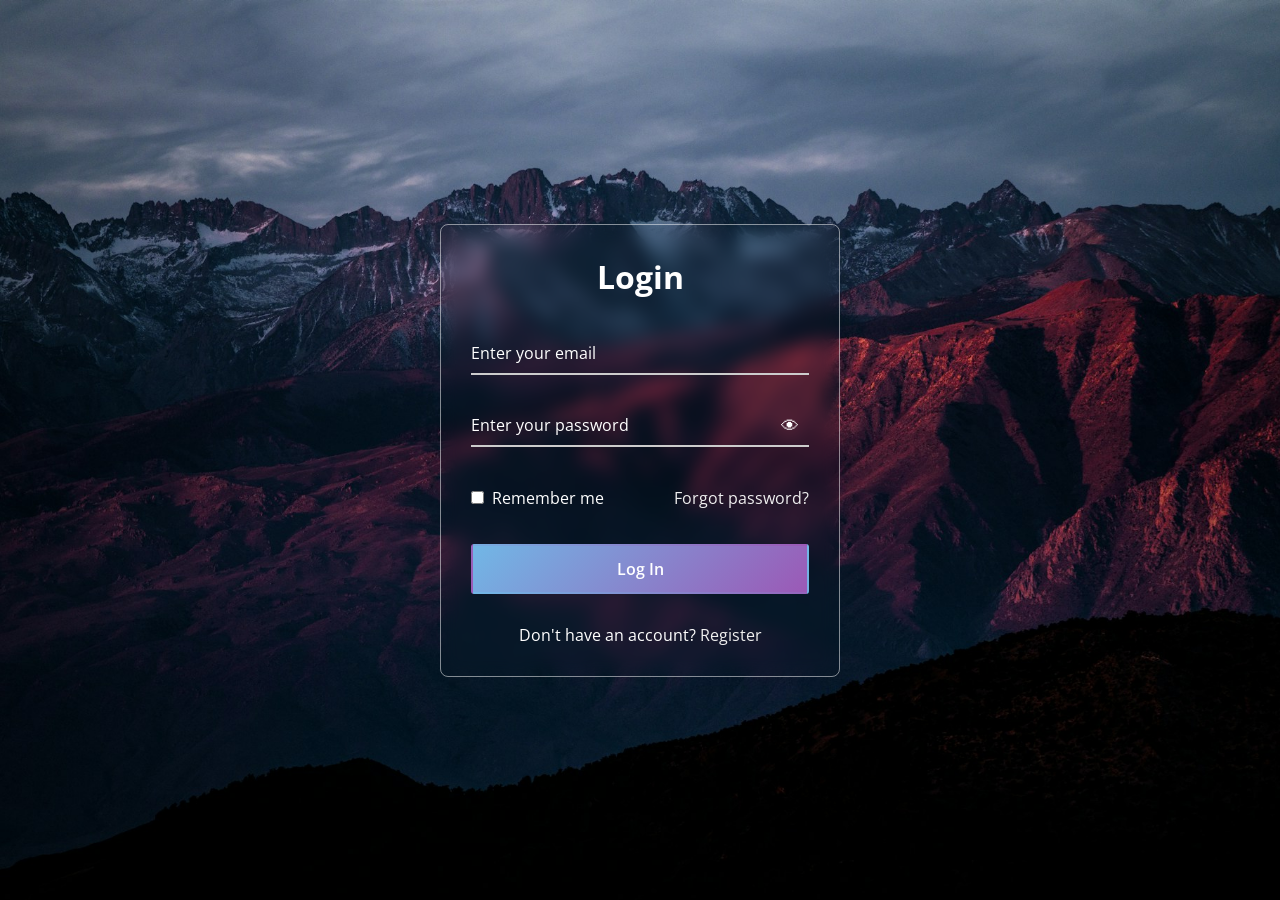
<file: login page/index.html>
<!DOCTYPE html>
<!-- Coding By CodingNepal - www.codingnepalweb.com -->
<html>
<head>
  <meta charset="UTF-8">
  <meta name="viewport" content="width=device-width, initial-scale=1.0">
  <title>Glassmorphism Login Form | CodingNepal</title>
  <link rel="stylesheet" href="style.css">
</head>
<body>
  <div class="wrapper">
    <form action="#">
      <h2>Login</h2>
      <div class="input-field">
        <input type="email" required>
        <label>Enter your email</label>
      </div>
      <div class="input-field">
        <input type="password" id="password" required>
        <label>Enter your password</label>
        <span class="toggle-icon" onclick="togglePassword()">👁</span>
    </div>
      <div class="forget">
        <label for="remember">
          <input type="checkbox" id="remember">
          <p>Remember me</p>
        </label>
        <a href="#">Forgot password?</a>
      </div>
      <button type="submit">Log In</button>
      <div class="register">
        <p>Don't have an account? <a href="#">Register</a></p>
      </div>
    </form>
  </div>

  <script src="script.js"></script>
</body>
</html>
</file>
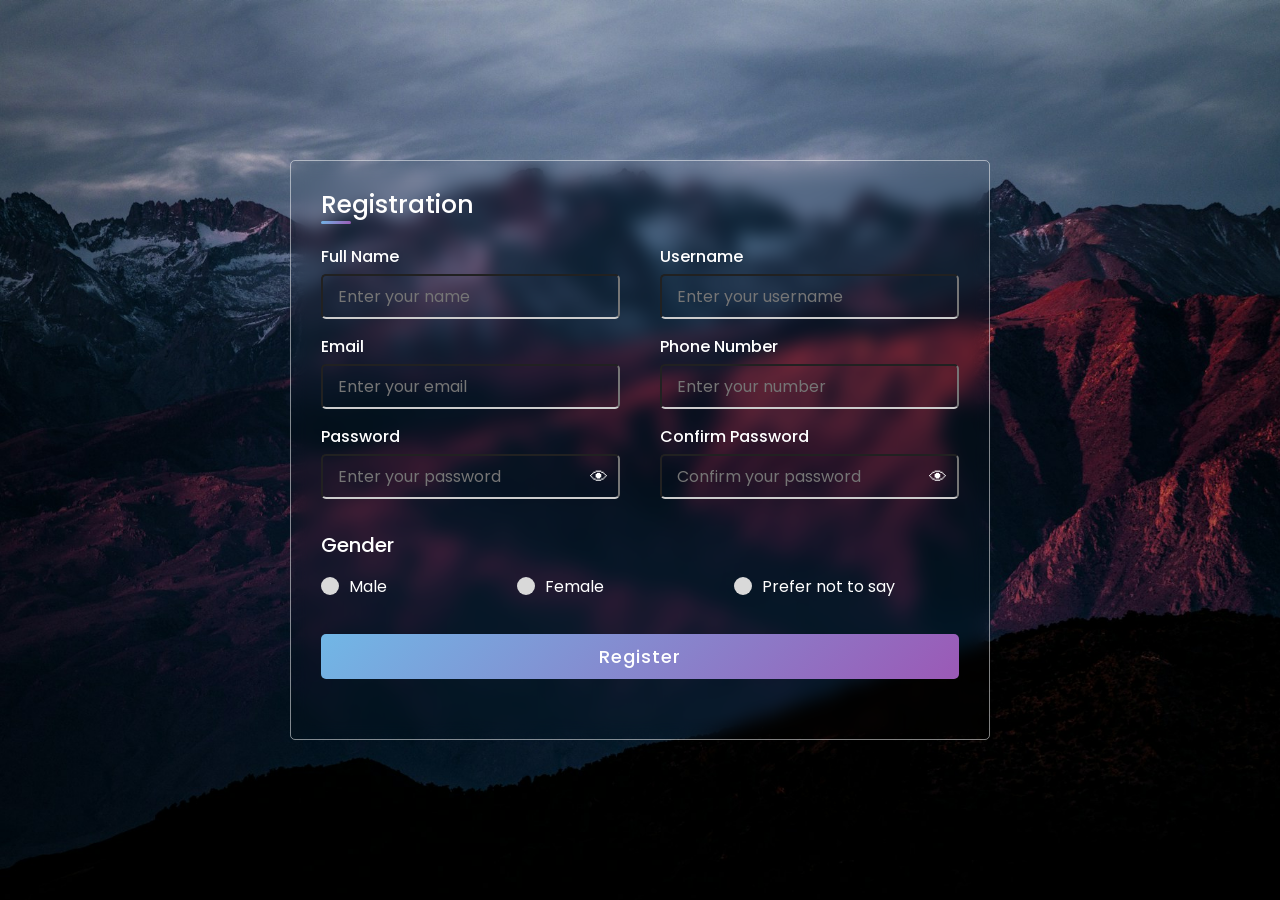
<file: sign up/index.html>
<!DOCTYPE html>
<html lang="en" dir="ltr">

<head>
  <meta charset="UTF-8">
  <meta name="viewport" content="width=device-width, initial-scale=1.0">
  <title> Responsive Registration Form | CodingLab </title>
  <link rel="stylesheet" href="style.css">
</head>

<body>
  <div class="container">
    <!-- Title section -->
    <div class="title">Registration</div>
    <div class="content">
      <!-- Registration form -->
      <form action="#">
        <div class="user-details">
          <!-- Input for Full Name -->
          <div class="input-box">
            <span class="details">Full Name</span>
            <input type="text" placeholder="Enter your name" required>
          </div>
          <!-- Input for Username -->
          <div class="input-box">
            <span class="details">Username</span>
            <input type="text" placeholder="Enter your username" required>
          </div>
          <!-- Input for Email -->
          <div class="input-box">
            <span class="details">Email</span>
            <input type="email" placeholder="Enter your email" required>
          </div>
          <!-- Input for Phone Number -->
          <div class="input-box">
            <span class="details">Phone Number</span>
            <input type="number" placeholder="Enter your number" required>
          </div>
          <!-- Input for Password -->
          <div class="input-box">
            <span class="details">Password</span>
            <input type="password" id="password1" placeholder="Enter your password" required>
            <span class="toggle-icon" id="toggle-icon1" onclick="togglePassword1()">👁</span>
          </div>
          <!-- Input for Confirm Password -->
          <div class="input-box">
            <span class="details">Confirm Password</span>
            <input type="password" id="password2" placeholder="Confirm your password" required>
            <span class="toggle-icon" onclick="togglePassword2()">👁</span>
          </div>
        </div>
        <div class="gender-details">
          <!-- Radio buttons for gender selection -->
          <input type="radio" name="gender" id="dot-1">
          <input type="radio" name="gender" id="dot-2">
          <input type="radio" name="gender" id="dot-3">
          <span class="gender-title">Gender</span>
          <div class="category">
            <!-- Label for Male -->
            <label for="dot-1">
              <span class="dot one"></span>
              <span class="gender">Male</span>
            </label>
            <!-- Label for Female -->
            <label for="dot-2">
              <span class="dot two"></span>
              <span class="gender">Female</span>
            </label>
            <!-- Label for Prefer not to say -->
            <label for="dot-3">
              <span class="dot three"></span>
              <span class="gender">Prefer not to say</span>
            </label>
          </div>
          <div class="register"></div>
        </div>
        <!-- Submit button -->
        <div class="button">
          <input type="submit" value="Register">
        </div>
      </form>
    </div>
  </div>

  <script src="script.js"></script>
</body>

</html>
</file>
<file: login page/style.css>
@import url("https://fonts.googleapis.com/css2?family=Open+Sans:wght@200;300;400;500;600;700&display=swap");


* {
  margin: 0;
  padding: 0;
  box-sizing: border-box;
  font-family: "Open Sans", sans-serif;
}

body {
  display: flex;
  align-items: center;
  justify-content: center;
  min-height: 100vh;
  width: 100%;
  padding: 0 10px;
}

body::before {
  content: "";
  position: absolute;
  width: 100%;
  height: 100%;
  background: url("hero-bg.jpg"), #000;
  background-position: center;
  background-size: cover;
}

.wrapper {
  width: 400px;
  border-radius: 8px;
  padding: 30px;
  text-align: center;
  border: 1px solid rgba(255, 255, 255, 0.5);
  backdrop-filter: blur(9px);
  -webkit-backdrop-filter: blur(9px);
}

form {
  display: flex;
  flex-direction: column;
}

h2 {
  font-size: 2rem;
  margin-bottom: 20px;
  color: #fff;
}

.input-field {
  position: relative;
  border-bottom: 2px solid #ccc;
  margin: 15px 0;
}

.input-field label {
  position: absolute;
  top: 50%;
  left: 0;
  transform: translateY(-50%);
  color: #fff;
  font-size: 16px;
  pointer-events: none;
  transition: 0.15s ease;
}

.input-field input {
  width: 100%;
  height: 40px;
  background: transparent;
  border: none;
  outline: none;
  font-size: 16px;
  color: #fff;
}

.input-field input:focus~label,
.input-field input:valid~label {
  font-size: 0.8rem;
  top: 10px;
  transform: translateY(-120%);
}

/* Styling the eye icon */
.input-field span {
  position: absolute;
  right: 10px;
  top: 50%;
  transform: translateY(-50%);
  cursor: pointer;
  font-size: 18px;
  color: #fff;
}

/* Change eye color on hover */
.input-field span:hover {
  color: #777;
}

.forget {
  display: flex;
  align-items: center;
  justify-content: space-between;
  margin: 25px 0 35px 0;
  color: #fff;
}

#remember {
  accent-color: #fff;
}

.forget label {
  display: flex;
  align-items: center;
}

.forget label p {
  margin-left: 8px;
}

.wrapper a {
  color: #efefef;
  text-decoration: none;
}

.wrapper a:hover {
  text-decoration: underline;
}

button {
  
  color: #fff;
  font-weight: 600;
  border: none;
  padding: 12px 20px;
  cursor: pointer;
  border-radius: 3px;
  font-size: 16px;
  border: 2px solid transparent;
  transition: 0.3s ease;
  background: linear-gradient(135deg, #71b7e6, #9b59b6);
  

}

button:hover {
  color: #fff;
  background: linear-gradient(-135deg, #71b7e6, #9b59b6)
}

.register {
  text-align: center;
  margin-top: 30px;
  color: #fff;
}
</file>
<file: sign up/style.css>
/* Importing Google Fonts - Poppins */
@import url('https://fonts.googleapis.com/css2?family=Poppins:wght@200;300;400;500;600;700&display=swap');

* {
  margin: 0;
  padding: 0;
  box-sizing: border-box;
  font-family: 'Poppins', sans-serif;
}

body {
  height: 100vh;
  display: flex;
  justify-content: center;
  align-items: center;
  padding: 10px;
  background: url("hero-bg.jpg"), #000;
  background-position: center;
  background-size: cover;
}

.container {
  max-width: 700px;
  width: 100%;
  padding: 25px 30px;
  border-radius: 5px;
  border: 1px solid rgba(255, 255, 255, 0.5);
  backdrop-filter: blur(9px);
  -webkit-backdrop-filter: blur(9px);
}

.container .title {
  font-size: 25px;
  font-weight: 500;
  position: relative;
  color: #fff;
}

.container .title::before {
  content: "";
  position: absolute;
  left: 0;
  bottom: 0;
  height: 3px;
  width: 30px;
  border-radius: 5px;
  background: linear-gradient(135deg, #71b7e6, #9b59b6);
}

.content form .user-details {
  display: flex;
  flex-wrap: wrap;
  justify-content: space-between;
  margin: 20px 0 12px 0;
  color: #fff;
}

form .user-details .input-box {
  margin-bottom: 15px;
  width: calc(100% / 2 - 20px);
}

form .input-box span.details {
  display: block;
  font-weight: 500;
  margin-bottom: 5px;
}

.user-details .input-box input {
  height: 45px;
  width: 100%;
  outline: none;
  font-size: 16px;
  border-radius: 5px;
  padding-left: 15px;
  /* border: 1px solid #ccc; */
  border-bottom-width: 2px;
  transition: all 0.3s ease;
  background: transparent;
  color: #fff;
  border-bottom: 2px solid #ccc;

}

.user-details .input-box input:focus,
.user-details .input-box input:valid {
  border-color: #9b59b6;
}

/* Styling the eye icon */
.input-box .toggle-icon {
  margin-left: 90%;
  margin-top: -8%;
  transform: translateY(-50%);
  cursor: pointer;
  font-size: 18px;
  display: flex;
}

/* Change eye color on hover */
.input-box .toggle-icon:hover {
  color: #777;
}

form .gender-details .gender-title {
  font-size: 20px;
  font-weight: 500;
  color: #fff;
}

form .category {
  display: flex;
  width: 90%;
  margin: 14px 0;
  justify-content: space-between;
  color: #fff;
}

form .category label {
  display: flex;
  align-items: center;
  cursor: pointer;
}

form .category label .dot {
  height: 18px;
  width: 18px;
  border-radius: 50%;
  margin-right: 10px;
  background: #d9d9d9;
  border: 5px solid transparent;
  transition: all 0.3s ease;
}

#dot-1:checked~.category label .one,
#dot-2:checked~.category label .two,
#dot-3:checked~.category label .three {
  background: #9b59b6;
  border-color: #d9d9d9;
}

form input[type="radio"] {
  display: none;
}

form .button {
  height: 45px;
  margin: 35px 0
}

form .button input {
  height: 100%;
  width: 100%;
  border-radius: 5px;
  border: none;
  color: #fff;
  font-size: 18px;
  font-weight: 500;
  letter-spacing: 1px;
  cursor: pointer;
  transition: all 0.3s ease;
  background: linear-gradient(135deg, #71b7e6, #9b59b6);
}

form .button input:hover {
  background: linear-gradient(-135deg, #71b7e6, #9b59b6);
}

/* Responsive media query code for mobile devices */
@media(max-width: 584px) {
  .container {
    max-width: 100%;
  }

  form .user-details .input-box {
    margin-bottom: 15px;
    width: 100%;
  }

  form .category {
    width: 100%;
  }

  .content form .user-details {
    max-height: 300px;
    overflow-y: scroll;
  }

  .user-details::-webkit-scrollbar {
    width: 5px;
  }
}

/* Responsive media query code for mobile devices */
@media(max-width: 459px) {
  .container .content .category {
    flex-direction: column;
  }
}
</file>
